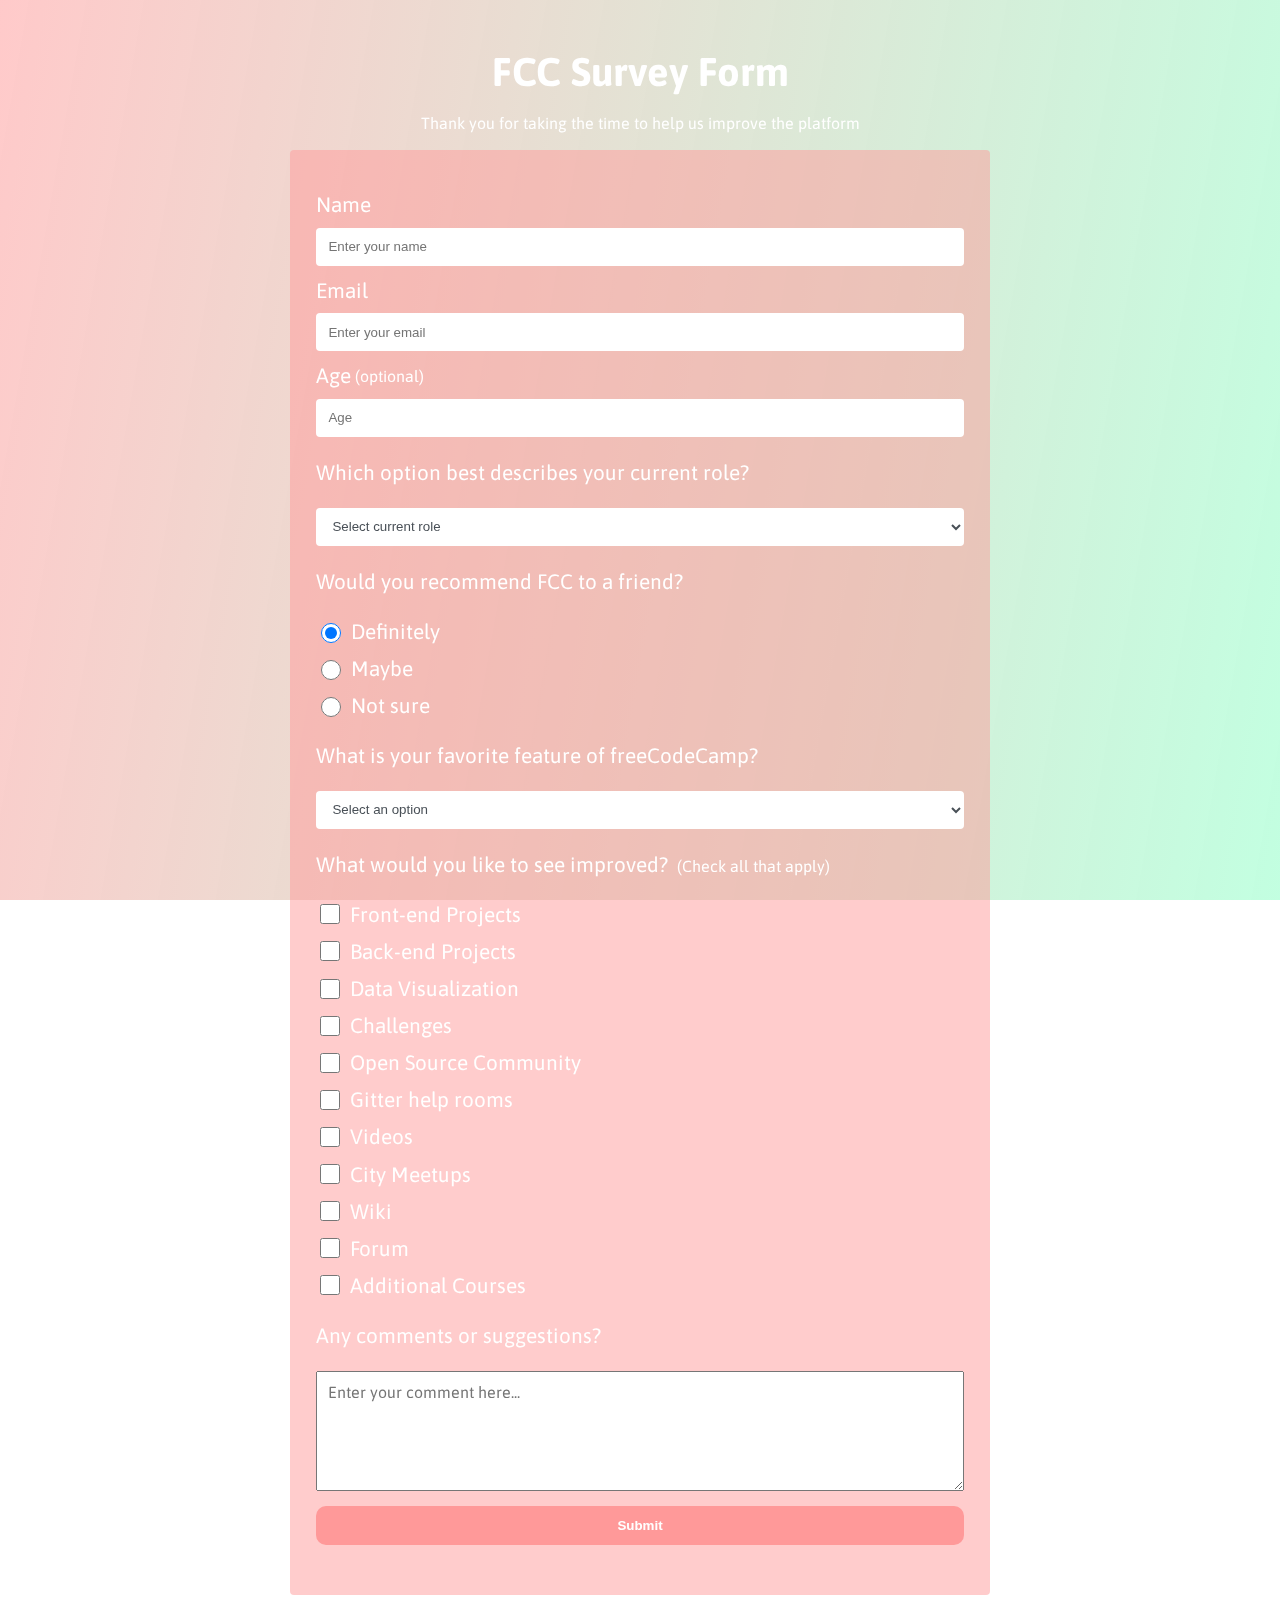
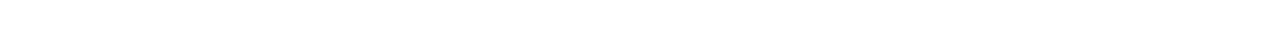
<file: Responsive Web Design/FCC-Survey-Form/index.html>
<!DOCTYPE html>
<html lang="en">
  <head>
    <meta charset="UTF-8" />
    <meta http-equiv="X-UA-Compatible" content="IE=edge" />
    <meta name="viewport" content="width=device-width, initial-scale=1.0" />
    <link rel="stylesheet" href="style.css" />
    <title>FCC Survey Form by Devmdmamun</title>
  </head>
  <body>
    <script src="https://cdn.freecodecamp.org/testable-projects-fcc/v1/bundle.js"></script>
    <div id="container">
      <header id="header">
        <h1 class="text-center" id="title">FCC Survey Form</h1>
        <p class="text-center" id="description">
          Thank you for taking the time to help us improve the platform
        </p>
      </header>
      <form id="survey-form">
        <div class="form-group">
          <label id="name-label" for="name">Name</label>
          <input
            type="text"
            name="name"
            id="name"
            class="form-control"
            placeholder="Enter your name"
            required
          />
        </div>
        <div class="form-group">
          <label id="email-label" for="email">Email</label>
          <input
            type="email"
            name="email"
            id="email"
            class="form-control"
            placeholder="Enter your email"
            required
          />
        </div>
        <div class="form-group">
          <label id="number-label" for="number"
            >Age<span class="small">(optional)</span></label
          >
          <input
            type="number"
            name="age"
            id="number"
            min="10"
            max="80"
            class="form-control"
            placeholder="Age"
          />
        </div>
        <div class="form-group">
          <p class="form-p">Which option best describes your current role?</p>
          <select id="dropdown" name="options" class="form-control" required>
            <option disabled selected value>Select current role</option>
            <option value="student">Student</option>
            <option value="job">Full Time Job</option>
            <option value="learner">Full Time Learner</option>
            <option value="silent">Prefer not to say</option>
            <option value="other">Other</option>
          </select>
        </div>
        <div class="form-group">
          <p class="form-p">Would you recommend FCC to a friend?</p>
          <label>
            <input
              name="user-recommend"
              value="definitely"
              type="radio"
              class="input-radio"
              checked
            />Definitely</label
          >
          <label>
            <input
              name="user-recommend"
              value="maybe"
              type="radio"
              class="input-radio"
            />Maybe</label
          >

          <label
            ><input
              name="user-recommend"
              value="not-sure"
              type="radio"
              class="input-radio"
            />Not sure</label
          >
        </div>
        <div class="form-group">
          <p class="form-p">What is your favorite feature of freeCodeCamp?</p>
          <select id="favorite" name="favorite" class="form-control" required>
            <option disabled selected value>Select an option</option>
            <option value="challenges">Challenges</option>
            <option value="projects">Projects</option>
            <option value="community">Community</option>
            <option value="openSource">Open Source</option>
          </select>
        </div>

        <div class="form-group">
          <p class="form-p">
            What would you like to see improved?
            <span class="small">(Check all that apply)</span>
          </p>

          <label
            ><input
              name="improve"
              value="front-end-projects"
              type="checkbox"
              class="input-checkbox"
            />Front-end Projects</label
          >
          <label>
            <input
              name="improve"
              value="back-end-projects"
              type="checkbox"
              class="input-checkbox"
            />Back-end Projects</label
          >
          <label
            ><input
              name="improve"
              value="data-visualization"
              type="checkbox"
              class="input-checkbox"
            />Data Visualization</label
          >
          <label
            ><input
              name="improve"
              value="challenges"
              type="checkbox"
              class="input-checkbox"
            />Challenges</label
          >
          <label
            ><input
              name="improve"
              value="open-source-community"
              type="checkbox"
              class="input-checkbox"
            />Open Source Community</label
          >
          <label
            ><input
              name="improve"
              value="gitter-help-rooms"
              type="checkbox"
              class="input-checkbox"
            />Gitter help rooms</label
          >
          <label
            ><input
              name="improve"
              value="videos"
              type="checkbox"
              class="input-checkbox"
            />Videos</label
          >
          <label
            ><input
              name="improve"
              value="city-meetups"
              type="checkbox"
              class="input-checkbox"
            />City Meetups</label
          >
          <label
            ><input
              name="improve"
              value="wiki"
              type="checkbox"
              class="input-checkbox"
            />Wiki</label
          >
          <label
            ><input
              name="improve"
              value="forum"
              type="checkbox"
              class="input-checkbox"
            />Forum</label
          >
          <label
            ><input
              name="improve"
              value="additional-courses"
              type="checkbox"
              class="input-checkbox"
            />Additional Courses</label
          >
        </div>

        <div class="form-group">
          <p class="form-p">Any comments or suggestions?</p>
          <textarea
            id="comments"
            class="input-textarea"
            name="comment"
            placeholder="Enter your comment here..."
          ></textarea>
        </div>

        <div class="form-group">
          <button type="submit" id="submit" class="submit-btn">
            Submit
          </button>
        </div>
      </form>
    </div>
  </body>
</html>
</file>
<file: Responsive Web Design/FCC-Survey-Form/style.css>
@import url("https://fonts.googleapis.com/css2?family=Asap:ital@1&display=swap");
* {
  box-sizing: border-box;
}
body {
  color: white;
  font-family: "Asap", sans-serif;
  font-size: 1rem;
  font-weight: 400;
  line-height: 1.4;
  margin: 0;
}
body::before {
  content: "";
  position: fixed;
  top: 0;
  left: 0;
  height: 100%;
  width: 100%;
  z-index: -1;
  background-image: linear-gradient(
      100deg,
      rgba(255, 179, 179, 0.7),
      rgba(179, 255, 217, 0.8)
    ),
    url(https://joeweaver.me/codepenassets/freecodecamp/challenges/build-a-pomodoro-clock/bg.png);
  background-size: cover;
  background-repeat: no-repeat;
  background-position: center;
}
#container {
  width: 100%;
  margin: 3rem auto 0 auto;
}
h1 {
  font-size: 2.5rem;
  line-height: 1.2;
  margin-bottom: 0;
}
p {
  font-size: 1rem;
}
.form-p {
  font-size: 1.3rem;
}
label {
  display: flex;
  align-items: center;
  font-size: 1.3rem;
  margin-bottom: 0.5rem;
}
form {
  max-width: 700px;
  padding: 2.5rem 1.6rem;
  border-radius: 0.25rem;
  margin: auto;
  margin-bottom: 50px;
  background-color: rgba(255, 153, 153, 0.5);
}
.form-group {
  margin-bottom: 10px;
}
.form-control {
  display: block;
  width: 100%;
  height: 2.4rem;
  padding: 0.4rem 0.8rem;
  color: #495057;
  background-color: #fff;
  background-clip: padding-box;
  border: none;
  border-radius: 0.25rem;
}
/* Chrome, Safari, Edge, Opera */
input::-webkit-outer-spin-button,
input::-webkit-inner-spin-button {
  -webkit-appearance: none;
  margin: 0;
}
/* Firefox */
input[type="number"] {
  -moz-appearance: textfield;
}
.small {
  font-size: 1rem;
  margin-left: 0.3rem;
}
.input-radio,
.input-checkbox {
  display: inline-block;
  margin-right: 0.625rem;
  min-height: 1.25rem;
  min-width: 1.25rem;
}
.input-textarea {
  min-height: 120px;
  width: 100%;
  padding: 0.7rem;
  resize: vertical;
  font-size: 1rem;
  font-family: "Asap", sans-serif;
}
.submit-btn {
  display: block;
  width: 100%;
  padding: 0.75rem;
  background: rgb(255, 153, 153);
  color: white;
  font-weight: bold;
  border-radius: 10px;
  cursor: pointer;
  border: none;
}
.text-center {
  text-align: center;
}
@media (min-width: 576px) {
  #container {
    max-width: 540px;
  }
}
@media (min-width: 768px) {
  #container {
    max-width: 720px;
  }
}
@media (max-width: 576px) {
  h1 {
    font-size: 2.2rem;
  }
  form {
    background-color: transparent;
  }
}
</file>
